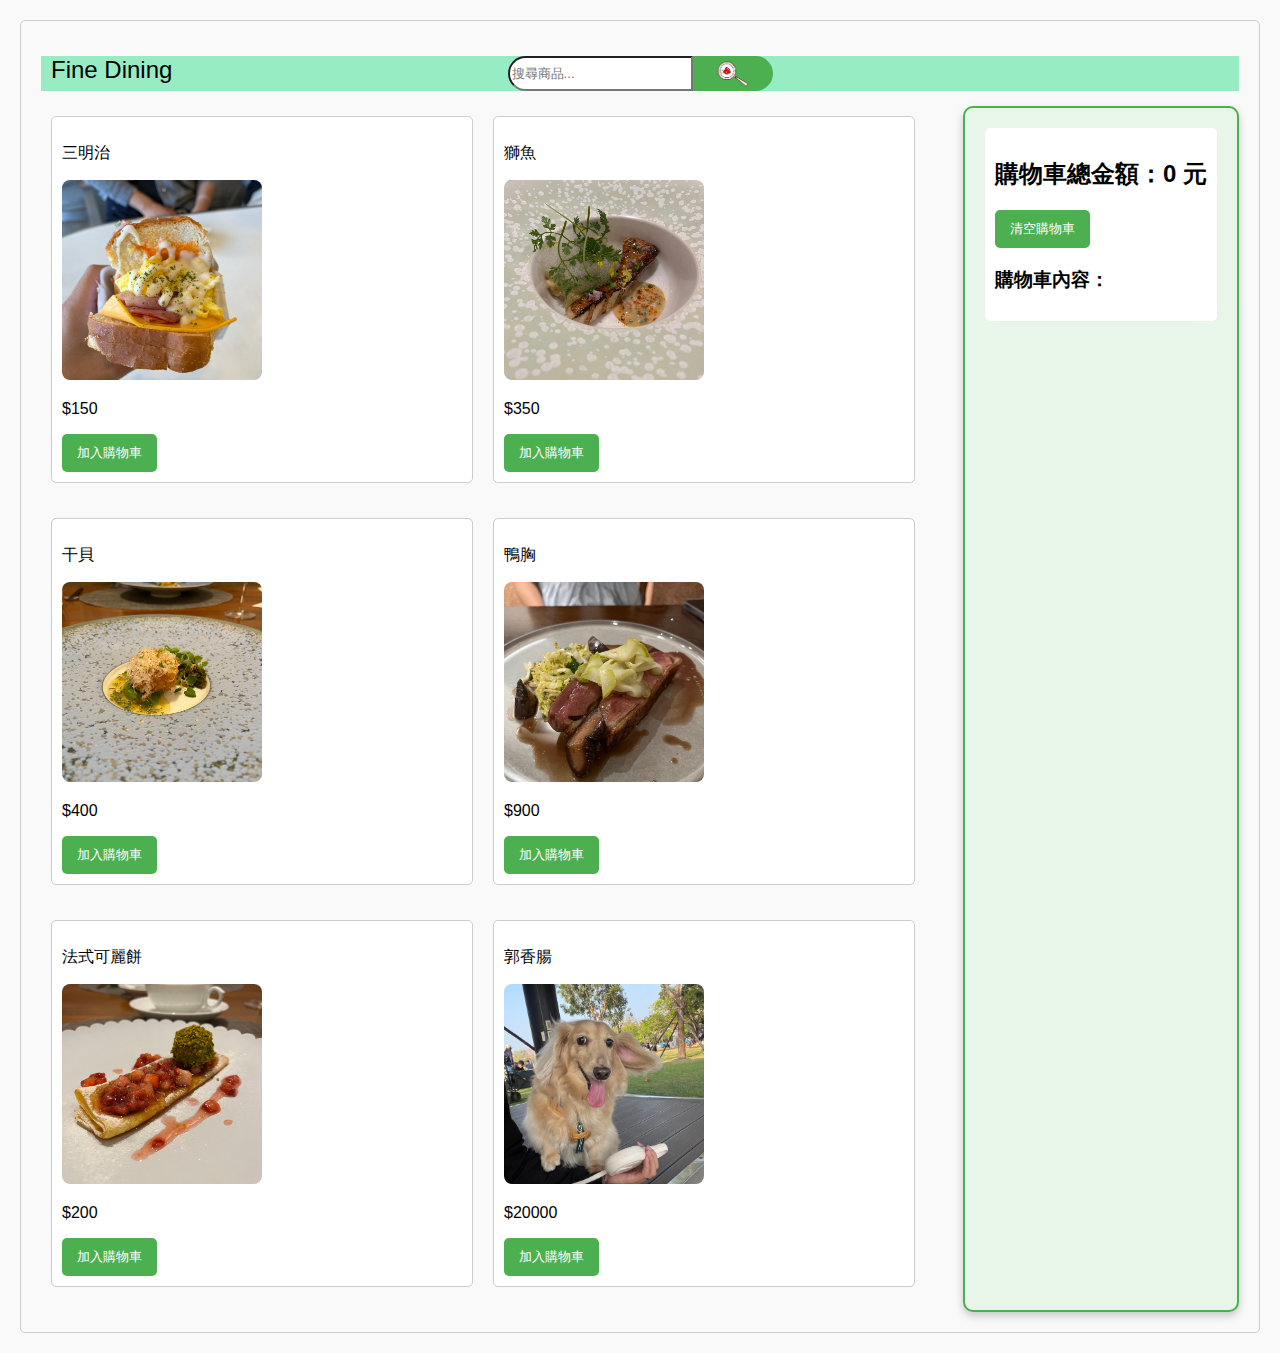
<file: index.html>
<!DOCTYPE html>
<html lang="zh-Hant">
<head>
    <meta charset="UTF-8">
    <meta name="viewport" content="width=device-width, initial-scale=1.0">
    <title>Fine Dining</title>
    <link rel="stylesheet" href="style.css">
</head>
<body>
    <div class="search-bar-container">
        <span class="site-name" >Fine Dining</span> <!-- 網站名稱 -->
        <input type="text" id="searchInput" placeholder="搜尋商品...">
        <button class = "search"></button>
        
    </div>

    <div class="main-container">
        <div class="productContainer">
            <div class="product">
                <p>三明治</p>
                <img src="product_images/sandwich.jpg">
                <p>$150</p>
                <button class="add-price" data-price="150" data-name="三明治">加入購物車</button>
            </div>
            <div class="product">
                <p>獅魚</p>
                <img src="product_images/lion_fish.jpg">
                <p>$350</p>
                <button class="add-price" data-price="350" data-name="獅魚">加入購物車</button>
            </div>
            <div class="product">
                <p>干貝</p>
                <img src="product_images/scallops.jpg">
                <p>$400</p>
                <button class="add-price" data-price="400" data-name="干貝">加入購物車</button>
            </div>
            <div class="product">
                <p>鴨胸</p>
                <img src="product_images/duck_breast.jpg">
                <p>$900</p>
                <button class="add-price" data-price="900" data-name="鴨胸">加入購物車</button>
            </div>
            <div class="product">
                <p>法式可麗餅</p>
                <img src="product_images/crepes.jpg">
                <p>$200</p>
                <button class="add-price" data-price="200" data-name="法式可麗餅">加入購物車</button>
            </div>        
            <div class="product">
                <p>郭香腸</p>
                <img src="product_images/doooog.jpg">
                <p>$20000</p>
                <button class="add-price" data-price="20000" data-name="郭香腸">加入購物車</button>
            </div>

        </div>
        
        <div class="cart-container"> <!-- 新增的容器 -->
            <div class="cart-section">
                <h2>購物車總金額：<span id="totalPrice">0</span> 元</h2>
                <button id="clearCartButton">清空購物車</button>
                <h3>購物車內容：</h3>
                <div id="cartItems"></div> <!-- 顯示購物車內的商品 -->
            </div>
        </div>
    </div>

    <script src="script.js"></script>
</body>
</html>
</file>
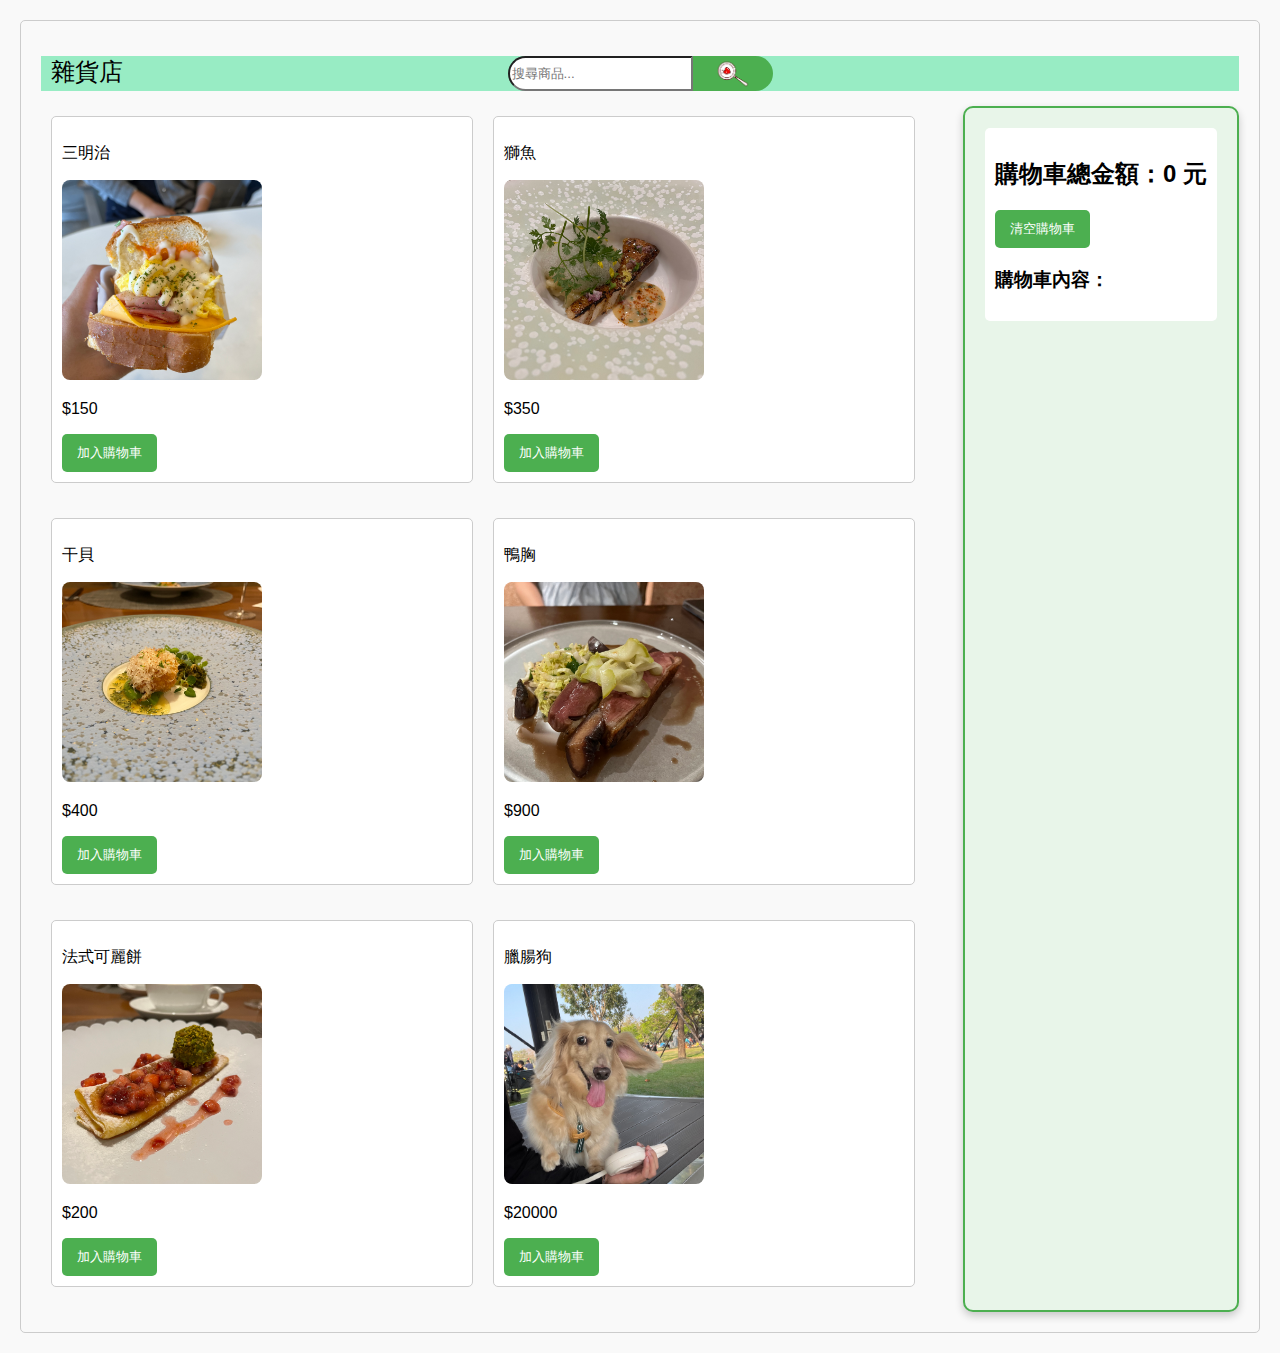
<file: web.html>
<!DOCTYPE html>
<html lang="zh-Hant">
<head>
    <meta charset="UTF-8">
    <meta name="viewport" content="width=device-width, initial-scale=1.0">
    <title>雜貨店</title>
    <link rel="stylesheet" href="style.css">
</head>
<body>
    <div class="search-bar-container">
        <span class="site-name" >雜貨店</span> <!-- 網站名稱 -->
        <input type="text" id="searchInput" placeholder="搜尋商品...">
        <button class = "search"></button>
        
    </div>

    <div class="main-container">
        <div class="productContainer">
            <div class="product">
                <p>三明治</p>
                <img src="product_images/sandwich.jpg">
                <p>$150</p>
                <button class="add-price" data-price="150" data-name="三明治">加入購物車</button>
            </div>
            <div class="product">
                <p>獅魚</p>
                <img src="product_images/lion_fish.jpg">
                <p>$350</p>
                <button class="add-price" data-price="350" data-name="獅魚">加入購物車</button>
            </div>
            <div class="product">
                <p>干貝</p>
                <img src="product_images/scallops.jpg">
                <p>$400</p>
                <button class="add-price" data-price="400" data-name="干貝">加入購物車</button>
            </div>
            <div class="product">
                <p>鴨胸</p>
                <img src="product_images/duck_breast.jpg">
                <p>$900</p>
                <button class="add-price" data-price="900" data-name="鴨胸">加入購物車</button>
            </div>
            <div class="product">
                <p>法式可麗餅</p>
                <img src="product_images/crepes.jpg">
                <p>$200</p>
                <button class="add-price" data-price="200" data-name="法式可麗餅">加入購物車</button>
            </div>        
            <div class="product">
                <p>臘腸狗</p>
                <img src="product_images/doooog.jpg">
                <p>$20000</p>
                <button class="add-price" data-price="20000" data-name="臘腸狗">加入購物車</button>
            </div>

        </div>
        
        <div class="cart-container"> <!-- 新增的容器 -->
            <div class="cart-section">
                <h2>購物車總金額：<span id="totalPrice">0</span> 元</h2>
                <button id="clearCartButton">清空購物車</button>
                <h3>購物車內容：</h3>
                <div id="cartItems"></div> <!-- 顯示購物車內的商品 -->
            </div>
        </div>
    </div>

    <script src="script.js"></script>
</body>
</html>
</file>
<file: style.css>
body {
    font-family: Arial, sans-serif;
    margin: 20px;
    padding: 20px;
    border: 1px solid #ccc;
    border-radius: 5px;
    /* max-width: 600px; */
    background-color: #f9f9f9;
    box-sizing: border-box;
    justify-content: space-between; /* 左右分隔 */
    
}
.search-bar-container {
    display: flex;
    background-color: #98ecc4;
    text-align: center;
    justify-content: center; /* 將內容置中 */
    position: relative; /* 使其子元素可絕對定位 */
    width: auto;
    height: auto;
    min-height: 35px;
    margin: 15px 0px;
}
.site-name {
    font-size: 24px; /* 設定網站名稱的字體大小 */
    margin-right: 20px; /* 與搜尋欄之間的間距 */
    position: absolute;
    left:10px;    
}
#searchInput{
    border-top-right-radius: 0;
    border-bottom-right-radius: 0;
    border-top-left-radius: 30px;
    border-bottom-left-radius: 30px;
}
.search{
    background-image: url('./product_images/ssss.png');
    background-size: contain; /* 調整圖片大小 */
    background-repeat: no-repeat;
    background-position: center;
    width:80px;
    border-top-right-radius: 30px;
    border-bottom-right-radius: 30px;
    border-top-left-radius: 0;
    border-bottom-left-radius: 0;
}
.main-container {
    display: flex;
    justify-content: space-between; /* 左右分佈 */
    width: 100%;
    
}
.cart-container {
    border: 2px solid #4CAF50; /* 綠色邊框 */
    background-color: #e8f5e9; /* 淺綠色背景 */
    padding: 20px; /* 內邊距 */
    border-radius: 10px; /* 邊角圓滑 */
    box-shadow: 0 4px 8px rgba(0, 0, 0, 0.2); /* 陰影效果 */
    display: inline-block; /* 讓容器根據內容自動調整大小 */
    
} 

.cart-section {
    /* 這裡可以根據需求調整，例如加上透明度 */
    background-color: #ffffff; /* 購物車內容背景 */
    padding: 10px; /* 內邊距 */
    border-radius: 5px; /* 邊角圓滑 */
}
.productContainer {
    display: grid;
    grid-template-columns: repeat(2, 1fr); /* 設定為兩欄，欄寬均分 */
    gap: 20px; /* 欄之間的間距 */
    padding: 10px;
}
.product {
    margin-bottom: 15px; /* 讓每個產品之間有間隔 */
    border: 1px solid #ccc; /* 增加邊框以區分產品 */
    padding: 10px;
    border-radius: 5px;
    width: 400px;
    
    background-color: #ffffff; /* 背景顏色 */
}
.product img {
    width: 200px; /* 設定固定寬度 */
    height: 200px; /* 設定固定高度 */
    object-fit: cover; /* 保持圖像比例，裁剪超出部分 */
    border-radius: 8px; /* 可以加上圓角 */
}

button {
    background-color: #4CAF50; /* 綠色 */
    color: white;
    padding: 10px 15px;
    border: none;
    border-radius: 5px;
    cursor: pointer;
    text-align: center;
}
button:hover {
    background-color: #45a049; /* 懸停變色 */
}


/* 將產品容器的排版改為單列 */
@media (max-width: 768px) {
    .productContainer {
        padding: 0 10px; /* 添加左右內邊距，避免接觸邊界 */
        grid-template-columns: 1fr; /* 單列 */
    }
    .product{
        width: 90%;
    }
    .main-container {
        flex-direction: column; /* 垂直排列 */
    }

    .cart-container {
        min-width: auto; /* 自動調整寬度 */
        width: 90%; /* 全寬 */
        position: relative;
        margin-top: 20px; /* 上方間距 */
    }

    .site-name {
        font-size: 20px; /* 小螢幕上減小字體大小 */
    }
}

/* 更小螢幕時調整輸入框與按鈕的寬度 */
@media (max-width: 480px) {
    #searchInput {
        width: 70%; /* 調整輸入框寬度 */
    }

    .search {
        width: 50px; /* 調整按鈕寬度 */
    }
    
    .site-name {
        font-size: 18px; /* 更小螢幕上減小字體大小 */
    }
    .product{
        width: 70%;
    }
}
</file>
